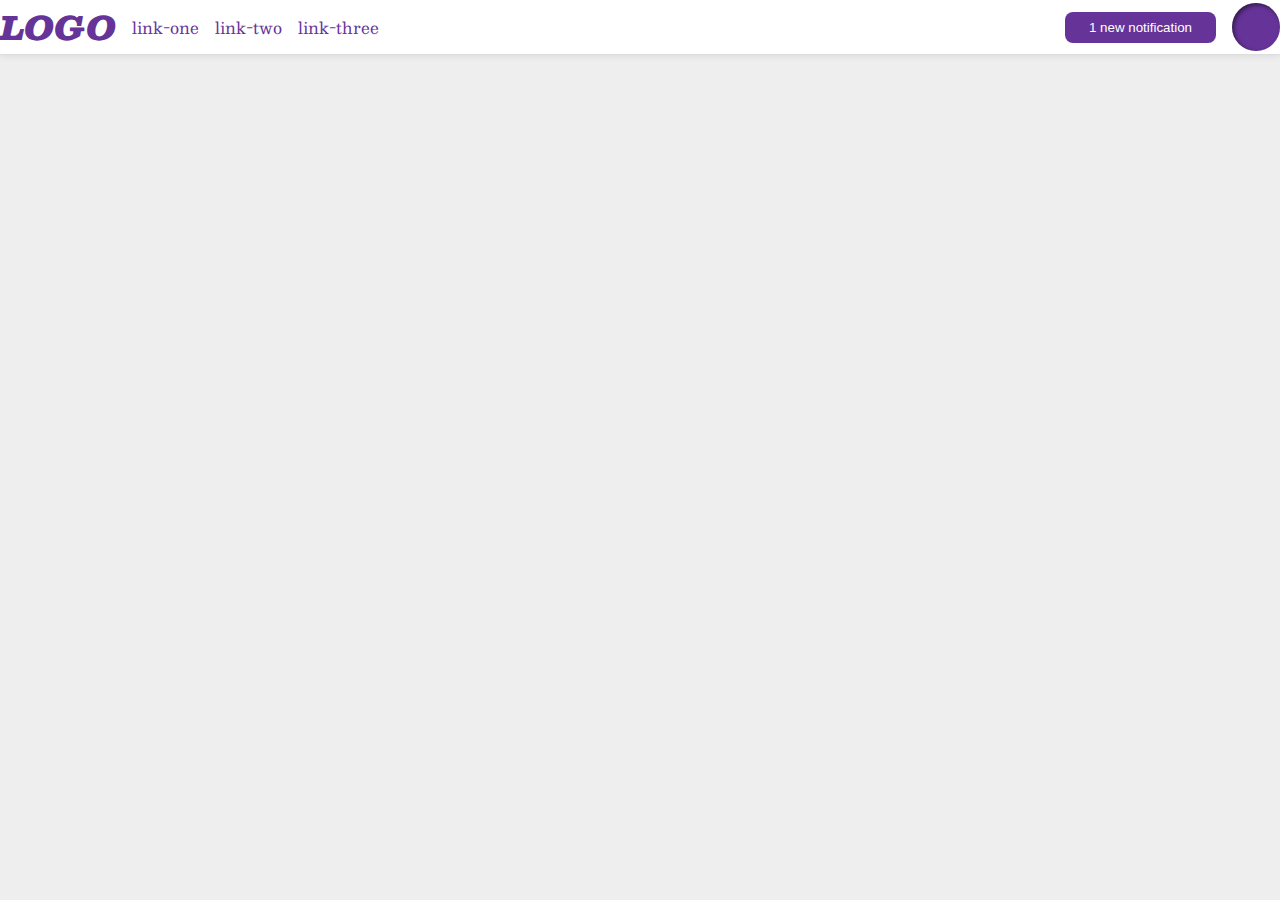
<file: foundations/flex/03-flex-header-2/index.html>
<!DOCTYPE html>
<html lang="en">
  <head>
    <meta charset="UTF-8">
    <meta http-equiv="X-UA-Compatible" content="IE=edge">
    <meta name="viewport" content="width=device-width, initial-scale=1.0">
    <title>Flex Header 2</title>
    <link rel="stylesheet" href="style.css">
  </head>
  <body>
    <div class="header">
      <div class="left-header">
        <div class="logo">
          LOGO
        </div>
        <ul class="links">
          <li><a href="https://google.com">link-one</a></li>
          <li><a href="https://google.com">link-two</a></li>
          <li><a href="https://google.com">link-three</a></li>
        </ul>
      </div>
      <div class="right-header">
        <button class="notifications">
          1 new notification
        </button>
        <div class="profile-image"></div>
      </div>
    </div>
  </body>
</html>
</file>
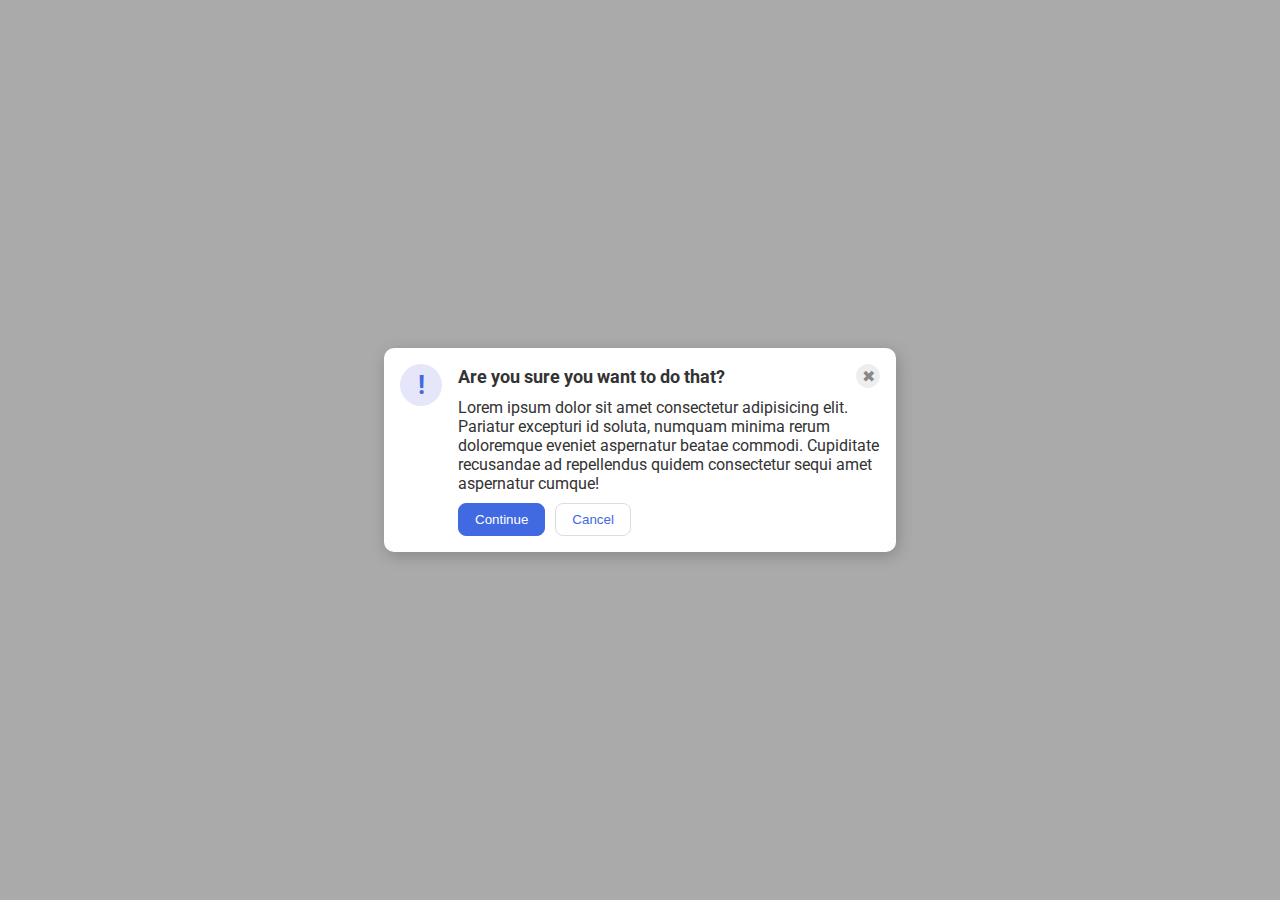
<file: foundations/flex/05-flex-modal/index.html>
<!DOCTYPE html>
<html lang="en">
  <head>
    <meta charset="UTF-8">
    <meta http-equiv="X-UA-Compatible" content="IE=edge">
    <meta name="viewport" content="width=device-width, initial-scale=1.0">
    <link rel="stylesheet" href="style.css">
    <title>Modal</title>
  </head>
  <body>
    <div class="modal">
      <div class="icon">!</div>
      <div class="container">
        <div class="header">Are you sure you want to do that?
          <button class="close-button">✖</button>
        </div>
        <div class="text">Lorem ipsum dolor sit amet consectetur adipisicing elit. Pariatur excepturi id soluta, numquam minima rerum doloremque eveniet aspernatur beatae commodi. Cupiditate recusandae ad repellendus quidem consectetur sequi amet aspernatur cumque!</div>
        <button class="continue">Continue</button>
        <button class="cancel">Cancel</button>
    </div>
    </div>
  </body>
</html>
</file>
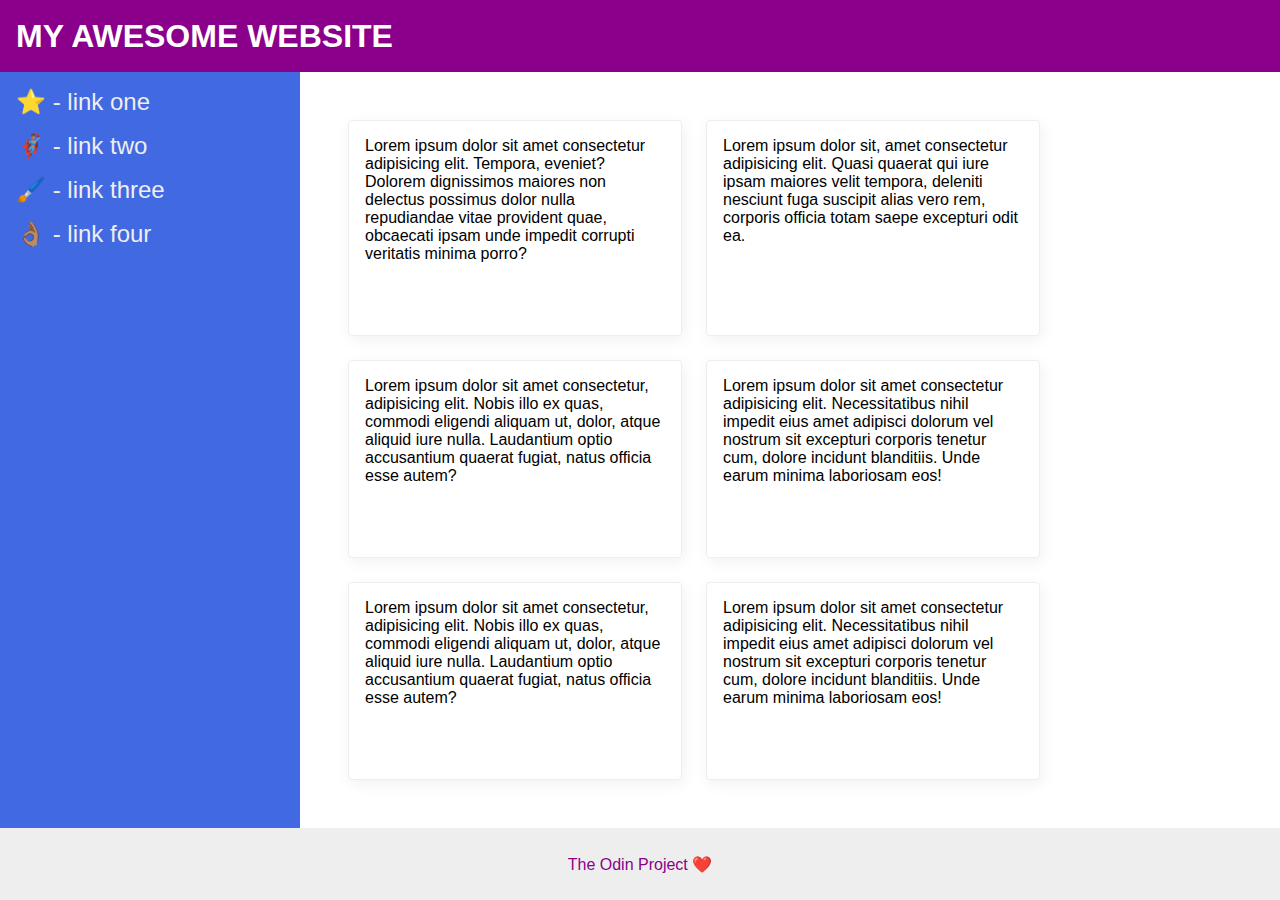
<file: foundations/flex/07-flex-layout-2/index.html>
<!DOCTYPE html>
<html lang="en">
  <head>
    <meta charset="UTF-8">
    <meta http-equiv="X-UA-Compatible" content="IE=edge">
    <meta name="viewport" content="width=device-width, initial-scale=1.0">
    <title>The Holy Grail</title>
    <link rel="stylesheet" href="style.css">
  </head>
  <body>
    <div class="header">
      MY AWESOME WEBSITE
    </div>
    <div class="main-content">
      <div class="sidebar">
        <ul>
          <li><a href="#">⭐ - link one</a></li>
          <li><a href="#">🦸🏽‍♂️ - link two</a></li>
          <li><a href="#">🖌️ - link three</a></li>
          <li><a href="#">👌🏽 - link four</a></li>
        </ul>
      </div>
      <div class="cards">
        <div class="card">Lorem ipsum dolor sit amet consectetur adipisicing elit. Tempora, eveniet? Dolorem dignissimos maiores non delectus possimus dolor nulla repudiandae vitae provident quae, obcaecati ipsam unde impedit corrupti veritatis minima porro?</div>
        <div class="card">Lorem ipsum dolor sit, amet consectetur adipisicing elit. Quasi quaerat qui iure ipsam maiores velit tempora, deleniti nesciunt fuga suscipit alias vero rem, corporis officia totam saepe excepturi odit ea.</div>
        <div class="card">Lorem ipsum dolor sit amet consectetur, adipisicing elit. Nobis illo ex quas, commodi eligendi aliquam ut, dolor, atque aliquid iure nulla. Laudantium optio accusantium quaerat fugiat, natus officia esse autem?</div>
        <div class="card">Lorem ipsum dolor sit amet consectetur adipisicing elit. Necessitatibus nihil impedit eius amet adipisci dolorum vel nostrum sit excepturi corporis tenetur cum, dolore incidunt blanditiis. Unde earum minima laboriosam eos!</div>
        <div class="card">Lorem ipsum dolor sit amet consectetur, adipisicing elit. Nobis illo ex quas, commodi eligendi aliquam ut, dolor, atque aliquid iure nulla. Laudantium optio accusantium quaerat fugiat, natus officia esse autem?</div>
        <div class="card">Lorem ipsum dolor sit amet consectetur adipisicing elit. Necessitatibus nihil impedit eius amet adipisci dolorum vel nostrum sit excepturi corporis tenetur cum, dolore incidunt blanditiis. Unde earum minima laboriosam eos!</div>
      </div>
    </div>
    <div class="footer">
      The Odin Project ❤️
    </div>
  </body>
</html>
</file>
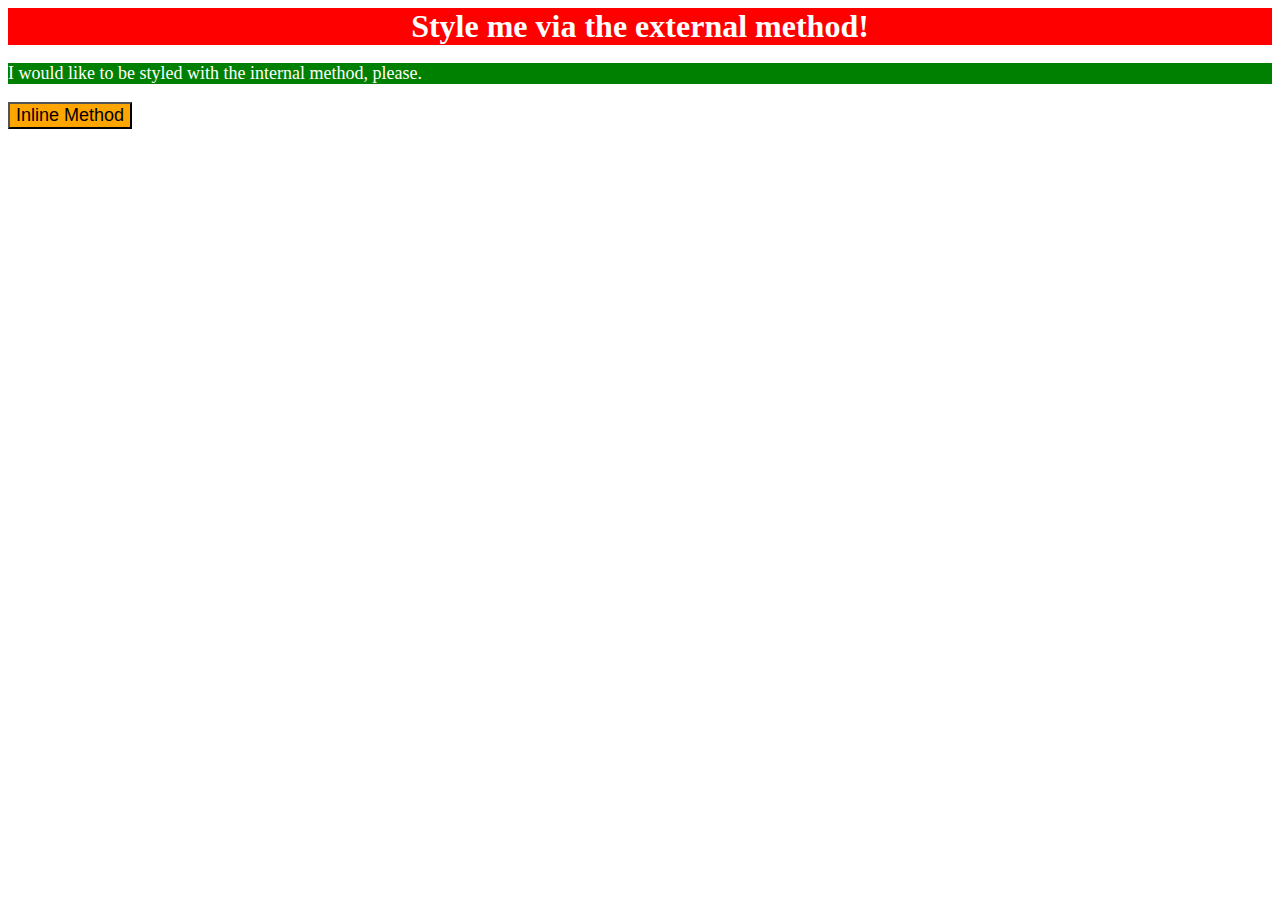
<file: foundations/intro-to-css/01-css-methods/index.html>
<!DOCTYPE html>
<html lang="en">
  <head>
    <meta charset="UTF-8">
    <meta http-equiv="X-UA-Compatible" content="IE=edge">
    <meta name="viewport" content="width=device-width, initial-scale=1.0">
    <title>Methods for Adding CSS</title>
    <link rel="stylesheet" href="styles.css">
    <style>
      p {color: white; background-color: green; font-size: 18px;}
    </style>
  </head>
  <body>
    <div>Style me via the external method!</div>
    <p>I would like to be styled with the internal method, please.</p>
    <button style="background-color: orange; font-size: 18px;">Inline Method</button>
  </body>
</html>
</file>
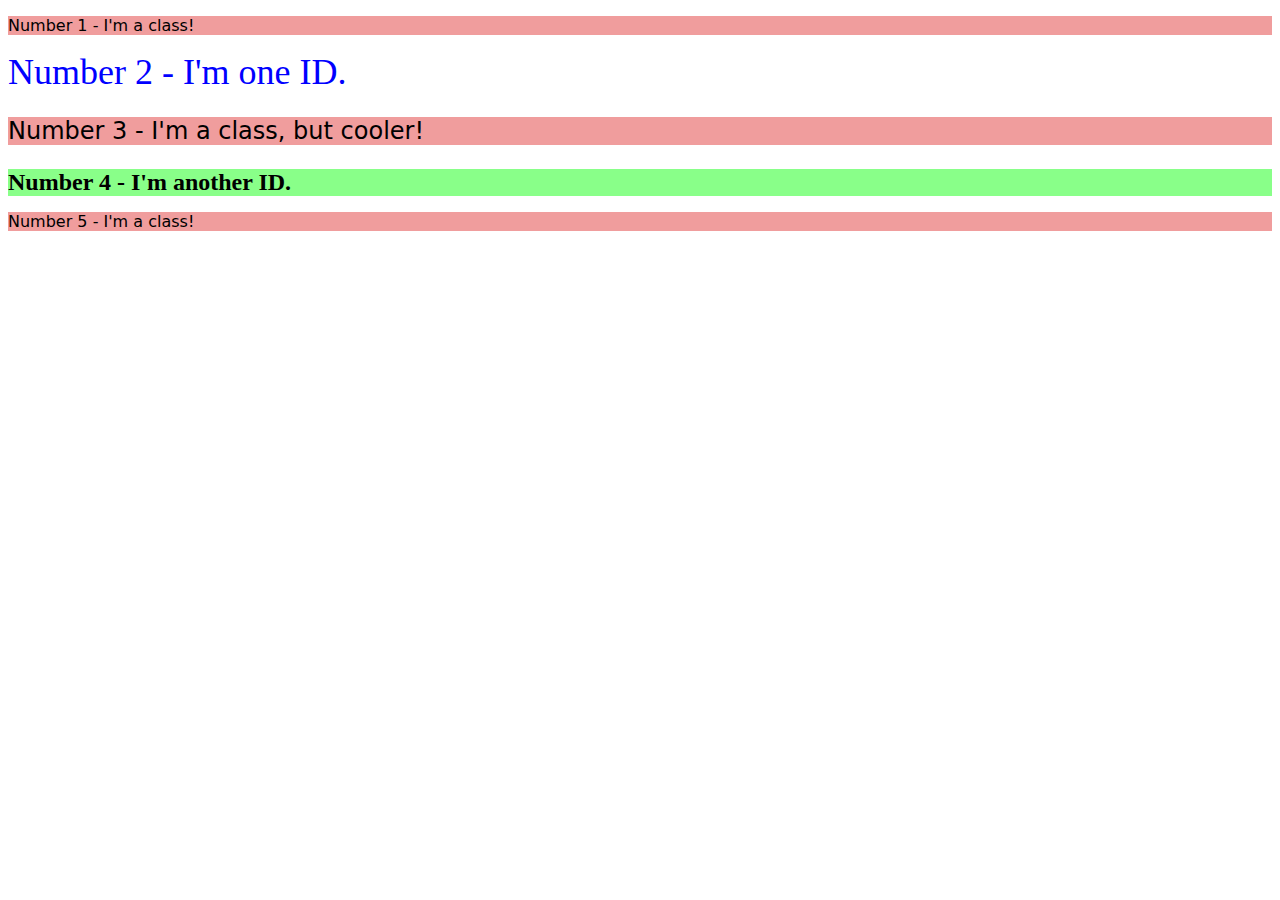
<file: foundations/intro-to-css/02-class-id-selectors/index.html>
<!DOCTYPE html>
<html lang="en">
  <head>
    <meta charset="UTF-8">
    <meta http-equiv="X-UA-Compatible" content="IE=edge">
    <meta name="viewport" content="width=device-width, initial-scale=1.0">
    <title>Class and ID Selectors</title>
    <link rel="stylesheet" href="style.css">
  </head>
  <body>
    <p class="red">Number 1 - I'm a class!</p>
    <div id="elm2">Number 2 - I'm one ID.</div>
    <p class="red medium">Number 3 - I'm a class, but cooler!</p>
    <div class="medium" id="elm4">Number 4 - I'm another ID.</div>
    <p class="red">Number 5 - I'm a class!</p>
  </body>
</html>
</file>
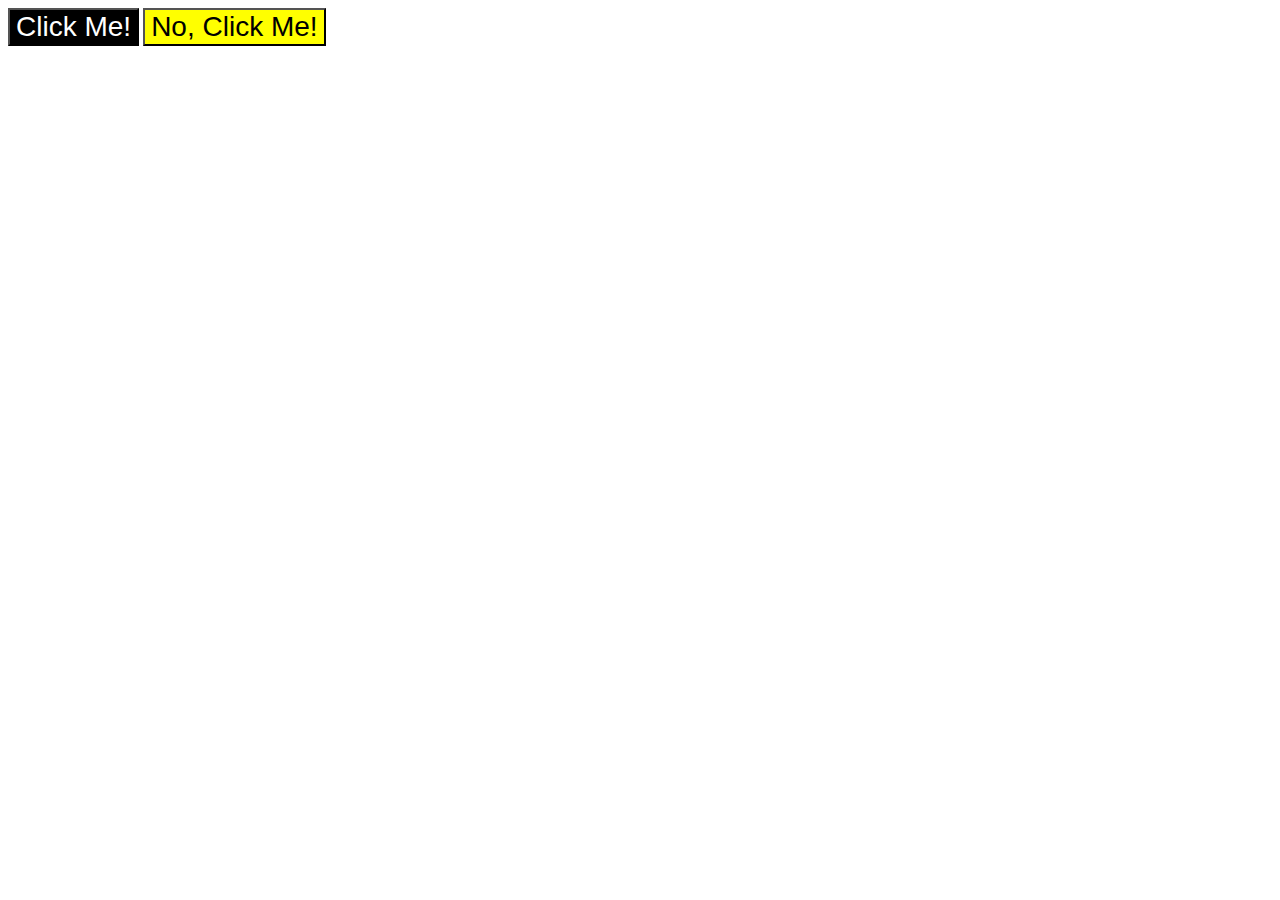
<file: foundations/intro-to-css/03-grouping-selectors/index.html>
<!DOCTYPE html>
<html lang="en">
  <head>
    <meta charset="UTF-8">
    <meta http-equiv="X-UA-Compatible" content="IE=edge">
    <meta name="viewport" content="width=device-width, initial-scale=1.0">
    <title>Grouping Selectors</title>
    <link rel="stylesheet" href="style.css">
  </head>
  <body>
    <button class="first">Click Me!</button>
    <button class="second">No, Click Me!</button>
  </body>
</html>
</file>
<file: foundations/flex/03-flex-header-2/style.css>
/* this is some magical font-importing.  
you'll learn about it later. */
@import url('https://fonts.googleapis.com/css2?family=Besley:ital,wght@0,400;1,900&display=swap');

body {
  margin: 0;
  background: #eee;
  font-family: Besley, serif;
}

.header {
  background: white;
  border-bottom: 1px solid #ddd;
  box-shadow: 0 0 8px rgba(0,0,0,.1);
  display: flex;
  justify-content: space-between;
  align-items: center;
}

.profile-image {
  background: rebeccapurple;
  box-shadow: inset 2px 2px 4px rgba(0,0,0,.5);
  border-radius: 50%;
  width: 48px;
  height: 48px;
}

.logo {
  color: rebeccapurple;
  font-size: 32px;
  font-weight: 900;
  font-style: italic;
}

button {
  border: none;
  border-radius: 8px;
  background: rebeccapurple;
  color: white;
  padding: 8px 24px;
}

a {
  /* this removes the line under our links */
  text-decoration: none;
  color: rebeccapurple;
}

ul {
  list-style-type: none;
  display: flex;
  gap: 16px;
  padding: 0;
  margin: 0;
}

.left-header, .right-header {
  display: flex;
  gap: 16px;
  align-items: center;
}
</file>
<file: foundations/flex/05-flex-modal/style.css>
@import url('https://fonts.googleapis.com/css2?family=Roboto:wght@400;700&display=swap');

html, body {
  height: 100%;
}

body {
  font-family: Roboto, sans-serif;
  margin: 0;
  background: #aaa;
  color: #333;
  /* I'll give you this one for free lol */
  display: flex;
  align-items: center;
  justify-content: center;
}

.modal {
  background: white;
  width: 480px;
  border-radius: 10px;
  box-shadow: 2px 4px 16px rgba(0,0,0,.2);
  display: flex;
  padding: 16px;
  gap: 16px;
}

.icon {
  color: royalblue;
  font-size: 26px;
  font-weight: 700;
  background: lavender;
  width: 42px;
  height: 42px;
  border-radius: 50%;
  display: flex;
  align-items: center;
  justify-content: center;
  flex-shrink: 0;
}

.close-button {
  background: #eee;
  border-radius: 50%;
  color: #888;
  font-weight: 400;
  font-size: 16px;
  height: 24px;
  width: 24px;
  display: flex;
  align-items: center;
  justify-content: center;
  border: 1px solid #eee;
  padding: 0;
}

button {
  cursor: pointer;
  padding: 8px 16px;
  border-radius: 8px;
}

button.continue {
  background: royalblue;
  border: 1px solid royalblue;
  color: white;
}

button.cancel {
  background: white;
  border: 1px solid #ddd;
  color: royalblue;
}

.container {
  display: flex;
  flex-wrap: wrap;
  gap: 10px;
}

.header {
  display: flex;
  justify-content: space-between;
  flex-grow: 1;
  font-size: 18px;
  font-weight: bold;
  align-items: center;
}
</file>
<file: foundations/flex/07-flex-layout-2/style.css>
body {
  font-family: -apple-system, BlinkMacSystemFont, 'Segoe UI', Roboto, Oxygen, Ubuntu, Cantarell, 'Open Sans', 'Helvetica Neue', sans-serif;
  margin: 0;
  min-height: 100vh;
  display: flex;
  flex-direction: column;
}

.header {
  height: 72px;
  background: darkmagenta;
  color: white;
  font-size: 32px;
  font-weight: 900;
  padding-left: 16px;
}

.footer {
  height: 72px;
  background: #eee;
  color: darkmagenta;
  text-align: center;
}

.sidebar {
  width: 300px;
  background: royalblue;
  box-sizing: border-box;
  flex: none;
  padding: 16px;
}

.card {
  border: 1px solid #eee;
  box-shadow: 2px 4px 16px rgba(0,0,0,.06);
  border-radius: 4px;
  width: 300px;
  padding: 16px;
}

.main-content {
  flex: 1;
  display: flex;
} 

.cards {
  display: flex;
  flex-wrap: wrap;
  gap: 24px;
  padding: 48px;
}

.header, .footer {
  align-content: center;
}

a {
  text-decoration: none;
  color: #eee;
  font-size: 24px;
}

ul {
  list-style: none;
  margin: 0;
  padding: 0;
}

li {
  margin-bottom: 16px;
}
</file>
<file: foundations/intro-to-css/01-css-methods/styles.css>
div {
    color: white;
    background-color: red;
    text-align: center;
    font-size: 32px;
    font-weight: bold;
}
</file>
<file: foundations/intro-to-css/02-class-id-selectors/style.css>
/* Add CSS Styling */

.red {
    background-color: #f09d9d;
    font-family: Verdana, "DejaVu Sans", sans-serif;    
}

.medium {
    font-size: 24px;
}

#elm2 {
    color: blue;
    font-size: 36px;
}

#elm4 {
    background-color: #89ff89;
    font-weight: bold;
}
</file>
<file: foundations/intro-to-css/03-grouping-selectors/style.css>
/* Add CSS Styling */

.first {
    background-color: black;
    color: white;
}

.second {
    background-color: yellow;
}

.first, .second {
    font-family: Helvetica, "Times New Roman", sans-serif;
    font-size: 28px;
}
</file>
